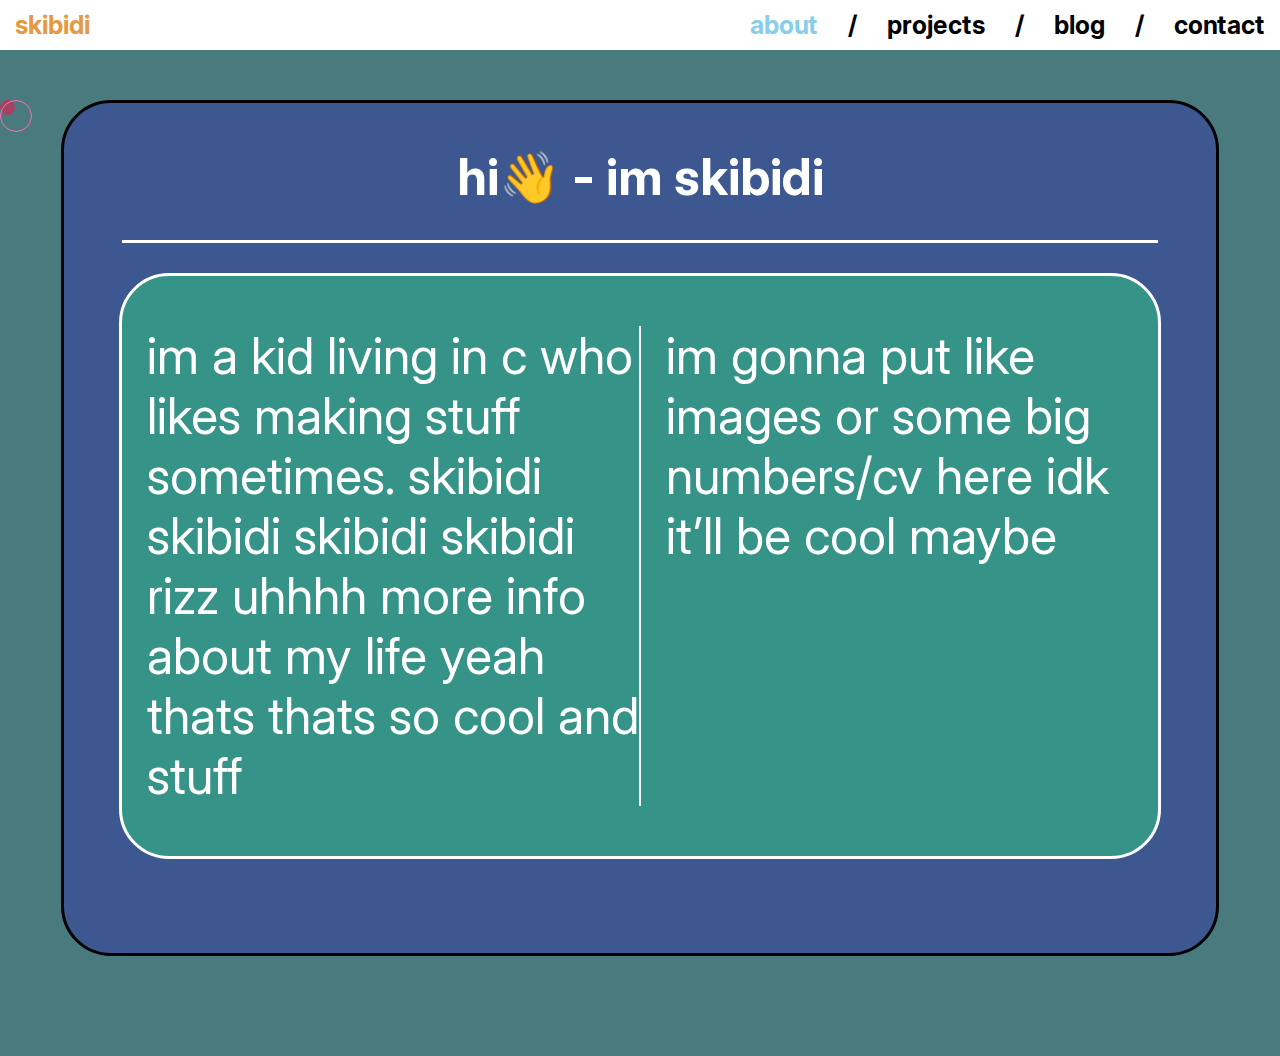
<file: index.html>
<!DOCTYPE html>
<html lang="en">
    <head>
        <title>my personal website</title>
        <meta charset="utf-8">
        <meta name="viewport" content="width=device-width, initial-scale=1.0">
        <meta name="view-transition" content="same-origin">
        <link rel="shortcut icon" type="image/x-icon"  href="/assets/favicon.ico">
        <link rel="icon" href="/assets/favicon-32x32.png">
        <link rel="stylesheet" href="styles.css">
        <script src="script.js"></script>
    </head>
    <div class="cursor-box">
      <div class="cursor" id="cursor"></div>
      <div class="cursor-outline" id="cursor-outline"></div>
    </div>
    <body>
        <nav>
            <div class="nav-items">
            <a style="color: #E59940;" href="/">skibidi</a>
            </div>
            <div class="nav-items">
              <a href="/contact.html">contact</a>
              <a>/</a>
              <a href="/blog.html">blog</a>
              <a>/</a>
              <a href="/projects.html">projects</a>
              <a>/</a>
              <a style="color: #87CEEB"  href="/">about</a>
            </div>
        </nav>
        <div class="main-box">
            <h1>hi👋 - im skibidi</h1>
            <div class="divider"></div>
            <div class="side-box">
                <p class="about-me">im a kid living in c who likes making stuff sometimes. skibidi skibidi skibidi skibidi rizz uhhhh more info about my life yeah thats thats so cool and stuff</p>
                <p class="other-box">im gonna put like images or some big numbers/cv here idk it’ll be cool maybe</p>
            </div>
        </div>
    </body>
</html>
</file>
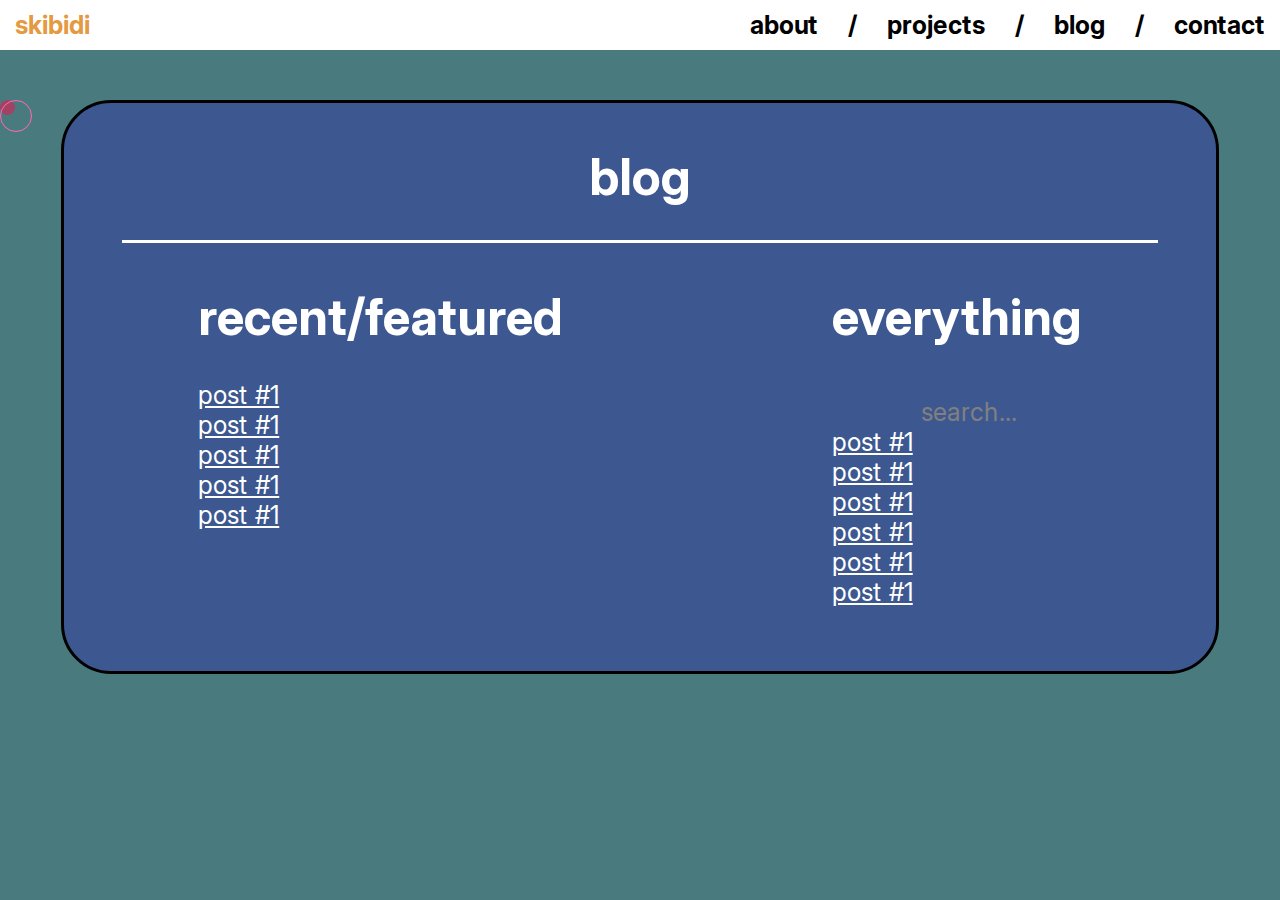
<file: blog/index.html>
<!DOCTYPE html>
<html lang="en">
    <head>
        <title>skibidi blog</title>
        <meta charset="utf-8">
        <meta name="viewport" content="width=device-width, initial-scale=1.0">
        <meta name="view-transition" content="same-origin">
        <link rel="stylesheet" href="/styles.css">
        <script src="/script.js"></script>
    </head>
    <div class="cursor" id="cursor"></div>
    <div class="cursor-outline" id="cursor-outline"></div>
    <body>
        <nav>
            <div class="nav-items">
            <a style="color: #E59940;" href="/">skibidi</a>
            </div>
            <div class="nav-items">
              <a href="/contact/index.html">contact</a>
              <a>/</a>
              <a href="/blog/index.html">blog</a>
              <a>/</a>
              <a href="/projects/index.html">projects</a>
              <a>/</a>
              <a href="/">about</a>
            </div>
        </nav>
        <div class="main-box">
            <h1>blog</h1>
            <div class="divider"></div>
            <div class="blog-box">
                <div class="featured">
                    <h1>recent/featured</h1>
                    <p><a href="">post #1</a></p>
                    <p><a href="">post #1</a></p>
                    <p><a href="">post #1</a></p>
                    <p><a href="">post #1</a></p>
                    <p><a href="">post #1</a></p>
                </div>
                <div class="everything">
                    <h1>everything</h1>
                    <p class="search">search...</p>
                    <p><a href="">post #1</a></p>
                    <p><a href="">post #1</a></p>
                    <p><a href="">post #1</a></p>
                    <p><a href="">post #1</a></p>
                    <p><a href="">post #1</a></p>
                    <p><a href="">post #1</a></p>
                </div>
            </div>
        </div>
    </body>
</html>
</file>
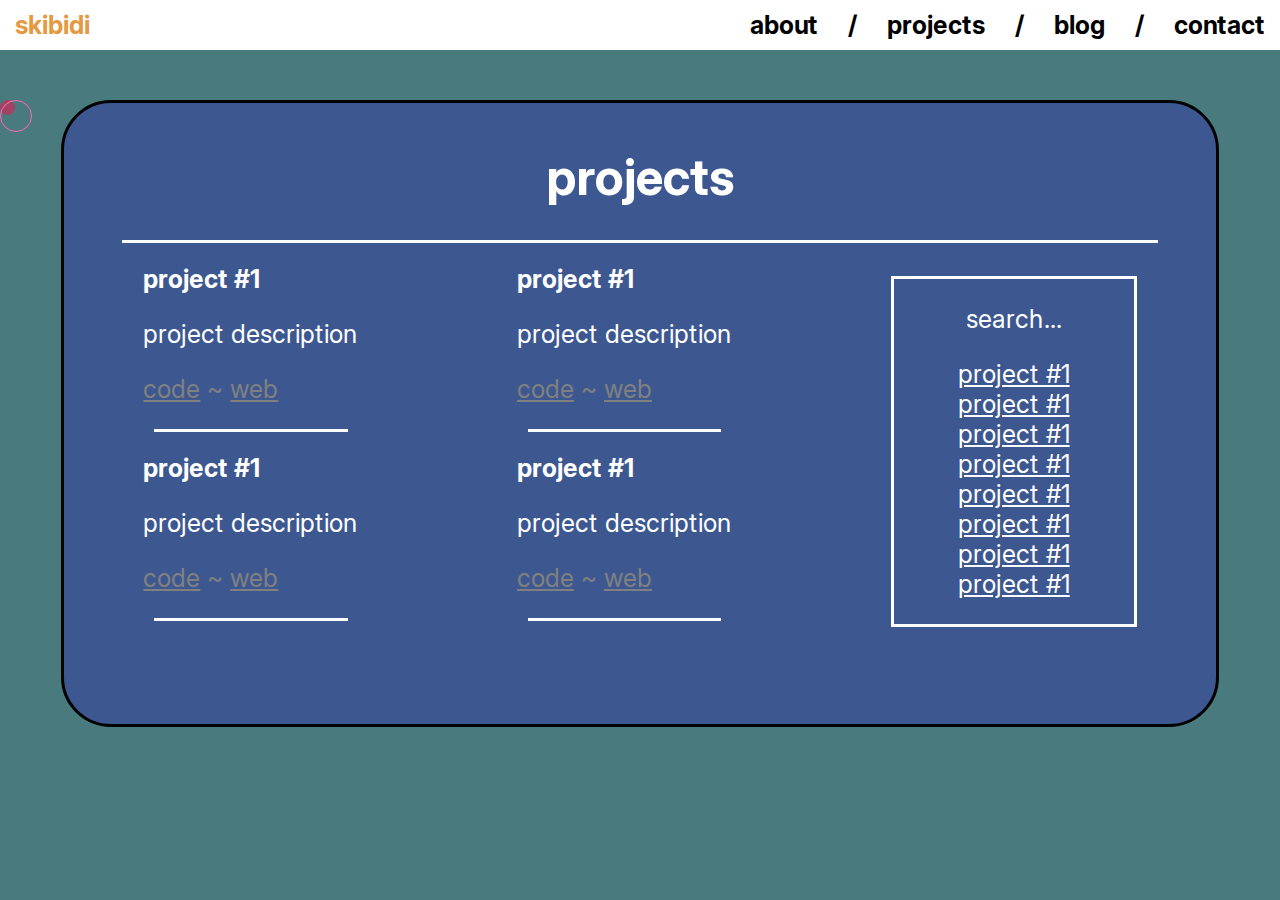
<file: projects/index.html>
<!DOCTYPE html>
<html lang="en">
    <head>
        <title>skibidi projects</title>
        <meta charset="utf-8">
        <meta name="viewport" content="width=device-width, initial-scale=1.0">
        <link rel="stylesheet" href="/styles.css">
        <meta name="view-transition" content="same-origin">
        <script src="/script.js"></script>
    </head>
    <div class="cursor" id="cursor"></div>
    <div class="cursor-outline" id="cursor-outline"></div>
    <body>
        <nav>
            <div class="nav-items">
            <a style="color: #E59940;" href="/">skibidi</a>
            </div>
            <div class="nav-items">
              <a href="/contact/index.html">contact</a>
              <a>/</a>
              <a href="/blog/index.html">blog</a>
              <a>/</a>
              <a href="/projects/index.html">projects</a>
              <a>/</a>
              <a href="/">about</a>
            </div>
        </nav>
        <div class="main-box">
            <h1>projects</h1>
            <div class="divider"></div>
            <div class="project-box">
                <div class="project-column">
                    <div class="project">
                        <h2>project #1</h2>
                        <p>project description</p>
                        <p class="project-links"><a class="project-link" href="">code</a> ~ <a class="project-link" href="">web</a></p>
                        <div class="divider"></div>
                    </div>
                    <div class="project">
                        <h2>project #1</h2>
                        <p>project description</p>
                        <p class="project-links"><a class="project-link" href="">code</a> ~ <a class="project-link" href="">web</a></p>
                        <div class="divider"></div>
                    </div>
                </div>
                <div class="project-column">
                    <div class="project">
                        <h2>project #1</h2>
                        <p>project description</p>
                        <p class="project-links"><a class="project-link" href="">code</a> ~ <a class="project-link" href="">web</a></p>
                        <div class="divider"></div>
                    </div>
                    <div class="project">
                        <h2>project #1</h2>
                        <p>project description</p>
                        <p class="project-links"><a class="project-link" href="">code</a> ~ <a class="project-link" href="">web</a></p>
                        <div class="divider"></div>
                    </div>
                </div>
                <div class="all-projects">
                    <p>search...</p>
                    <ul>
                        <li><a href="">project #1</a></li>
                        <li><a href="">project #1</a></li>
                        <li><a href="">project #1</a></li>
                        <li><a href="">project #1</a></li>
                        <li><a href="">project #1</a></li>
                        <li><a href="">project #1</a></li>
                        <li><a href="">project #1</a></li>
                        <li><a href="">project #1</a></li>
                    </ul>
                </div>
            </div>
        </div>
    </body>
</html>
</file>
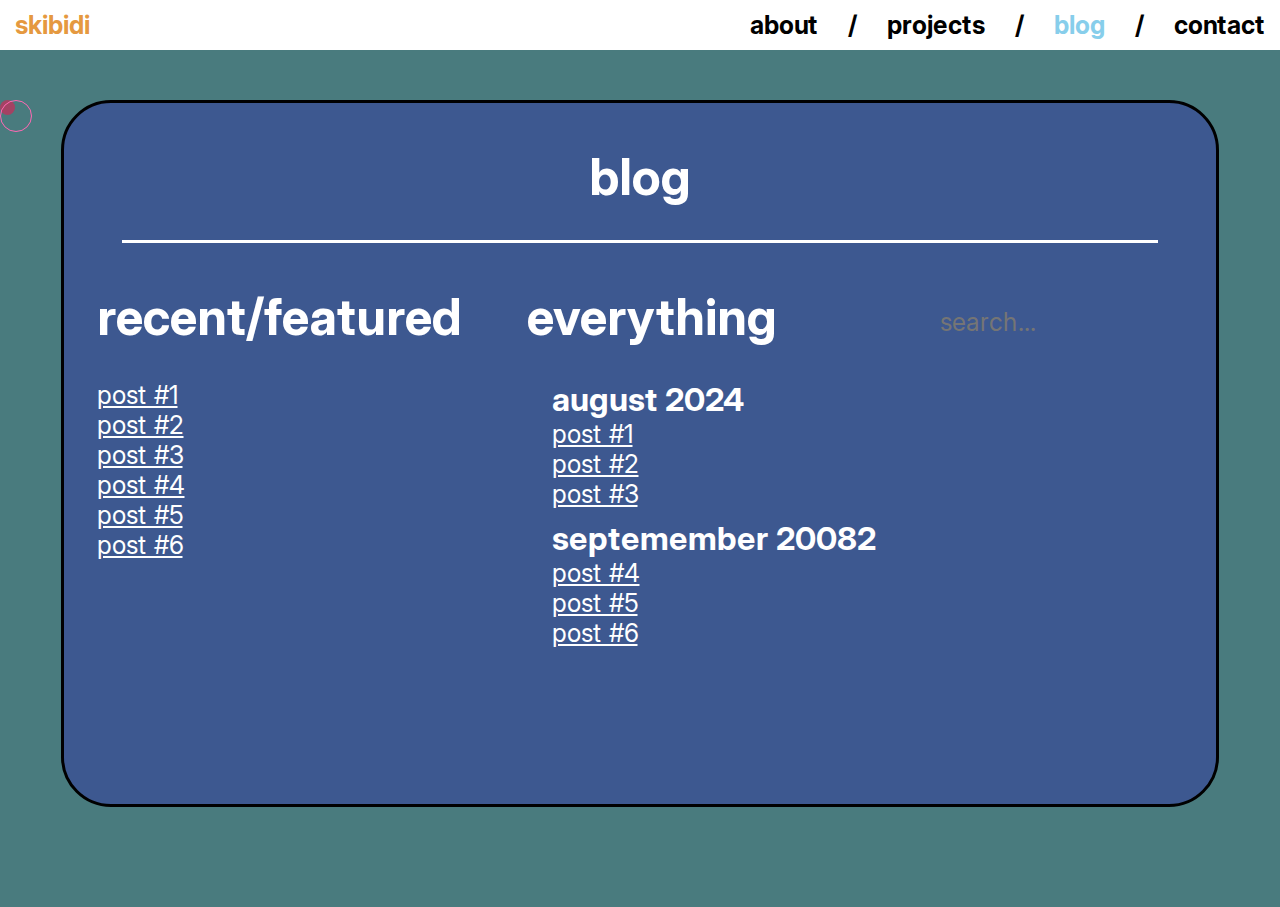
<file: blog.html>
<!DOCTYPE html>
<html lang="en">
    <head>
        <title>my personal website</title>
        <meta charset="utf-8">
        <meta name="viewport" content="width=device-width, initial-scale=1.0">
        <meta name="view-transition" content="same-origin">
        <link rel="shortcut icon" type="image/x-icon"  href="/assets/favicon.ico">
        <link rel="icon" href="/assets/favicon-32x32.png">
        <link rel="stylesheet" href="styles.css">
        <script src="script.js"></script>
    </head>
    <div class="cursor-box">
      <div class="cursor" id="cursor"></div>
      <div class="cursor-outline" id="cursor-outline"></div>
    </div>
    <body>
        <nav>
            <div class="nav-items">
            <a style="color: #E59940;" href="/">skibidi</a>
            </div>
            <div class="nav-items">
              <a href="/contact.html">contact</a>
              <a>/</a>
              <a style="color: #87CEEB" href="/blog.html">blog</a>
              <a>/</a>
              <a href="/projects.html">projects</a>
              <a>/</a>
              <a href="/">about</a>
            </div>
        </nav>
        <div class="main-box">
            <h1>blog</h1>
            <div class="divider"></div>
            <div class="blog-box">
                <div class="featured">
                    <h1>recent/featured</h1>
                    <p><a href="/articles/article.html">post #1</a></p>
                    <p><a href="">post #2</a></p>
                    <p><a href="">post #3</a></p>
                    <p><a href="">post #4</a></p>
                    <p><a href="">post #5</a></p>
                    <p><a href="">post #6</a></p>
                </div>
                <div class="everything">
                    <div class="top-bar">
                        <h1>everything</h1>
                        <input type="text" id="blog-search" placeholder="search...">
                    </div>
                    <div class="post-box" id="post-box">
                        <p id="first-post-date">august 2024</p>
                        <p class="blog"><a href="">post #1</a></p>
                        <p class="blog"><a href="">post #2</a></p>
                        <p class="blog"><a href="">post #3</a></p>
                        <p class="post-date">septemember 20082</p>
                        <p class="blog"><a href="">post #4</a></p>
                        <p class="blog"><a href="">post #5</a></p>
                        <p class="blog"><a href="">post #6</a></p>

                    </div>
                </div>
            </div>
        </div>
    </body>
</html>
</file>
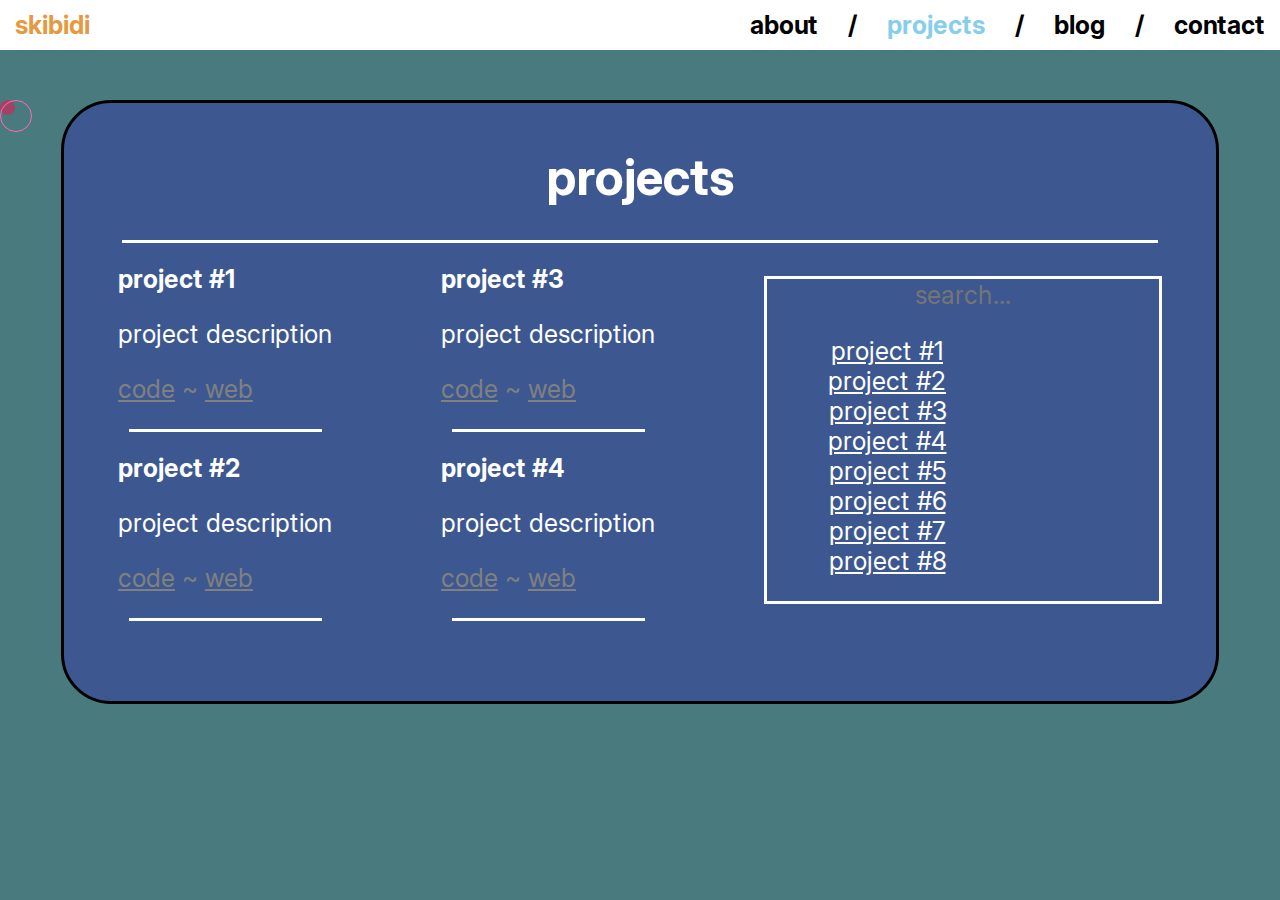
<file: projects.html>
<!DOCTYPE html>
<html lang="en">
    <head>
        <title>my personal website</title>
        <meta charset="utf-8">
        <meta name="viewport" content="width=device-width, initial-scale=1.0">
        <meta name="view-transition" content="same-origin">
        <link rel="shortcut icon" type="image/x-icon"  href="/assets/favicon.ico">
        <link rel="icon" href="/assets/favicon-32x32.png">
        <link rel="stylesheet" href="styles.css">
        <script src="script.js"></script>
    </head>
    <div class="cursor-box">
      <div class="cursor" id="cursor"></div>
      <div class="cursor-outline" id="cursor-outline"></div>
    </div>
    <body>
        <nav>
            <div class="nav-items">
            <a style="color: #E59940;" href="/">skibidi</a>
            </div>
            <div class="nav-items">
              <a href="/contact.html">contact</a>
              <a>/</a>
              <a href="/blog.html">blog</a>
              <a>/</a>
              <a style="color: #87CEEB" href="/projects.html">projects</a>
              <a>/</a>
              <a href="/">about</a>
            </div>
        </nav>
        <div class="main-box">
            <h1>projects</h1>
            <div class="divider"></div>
            <div class="project-box">
                <div class="project-column">
                    <div class="featured-project">
                        <h2>project #1</h2>
                        <p>project description</p>
                        <p class="project-links"><a class="project-link" href="">code</a> ~ <a class="project-link" href="">web</a></p>
                        <div class="divider"></div>
                    </div>
                    <div class="featured-project">
                        <h2>project #2</h2>
                        <p>project description</p>
                        <p class="project-links"><a class="project-link" href="">code</a> ~ <a class="project-link" href="">web</a></p>
                        <div class="divider"></div>
                    </div>
                </div>
                <div class="project-column">
                    <div class="featured-project">
                        <h2>project #3</h2>
                        <p>project description</p>
                        <p class="project-links"><a class="project-link" href="">code</a> ~ <a class="project-link" href="">web</a></p>
                        <div class="divider"></div>
                    </div>
                    <div class="featured-project">
                        <h2>project #4</h2>
                        <p>project description</p>
                        <p class="project-links"><a class="project-link" href="">code</a> ~ <a class="project-link" href="">web</a></p>
                        <div class="divider"></div>
                    </div>
                </div>
                <div class="all-projects">
                    <input type="text" id="projects-search" placeholder="search...">
                    <ul id="projects-list">
                        <li class="project"><a href="">project #1</a></li>
                        <li class="project"><a href="">project #2</a></li>
                        <li class="project"><a href="">project #3</a></li>
                        <li class="project"><a href="">project #4</a></li>
                        <li class="project"><a href="">project #5</a></li>
                        <li class="project"><a href="">project #6</a></li>
                        <li class="project"><a href="">project #7</a></li>
                        <li class="project"><a href="">project #8</a></li>
                        <li class="project"><a href="">project #9</a></li>
                        <li class="project"><a href="">project #10</a></li>

                    </ul>
                </div>
            </div>
        </div>
    </body>
</html>
</file>
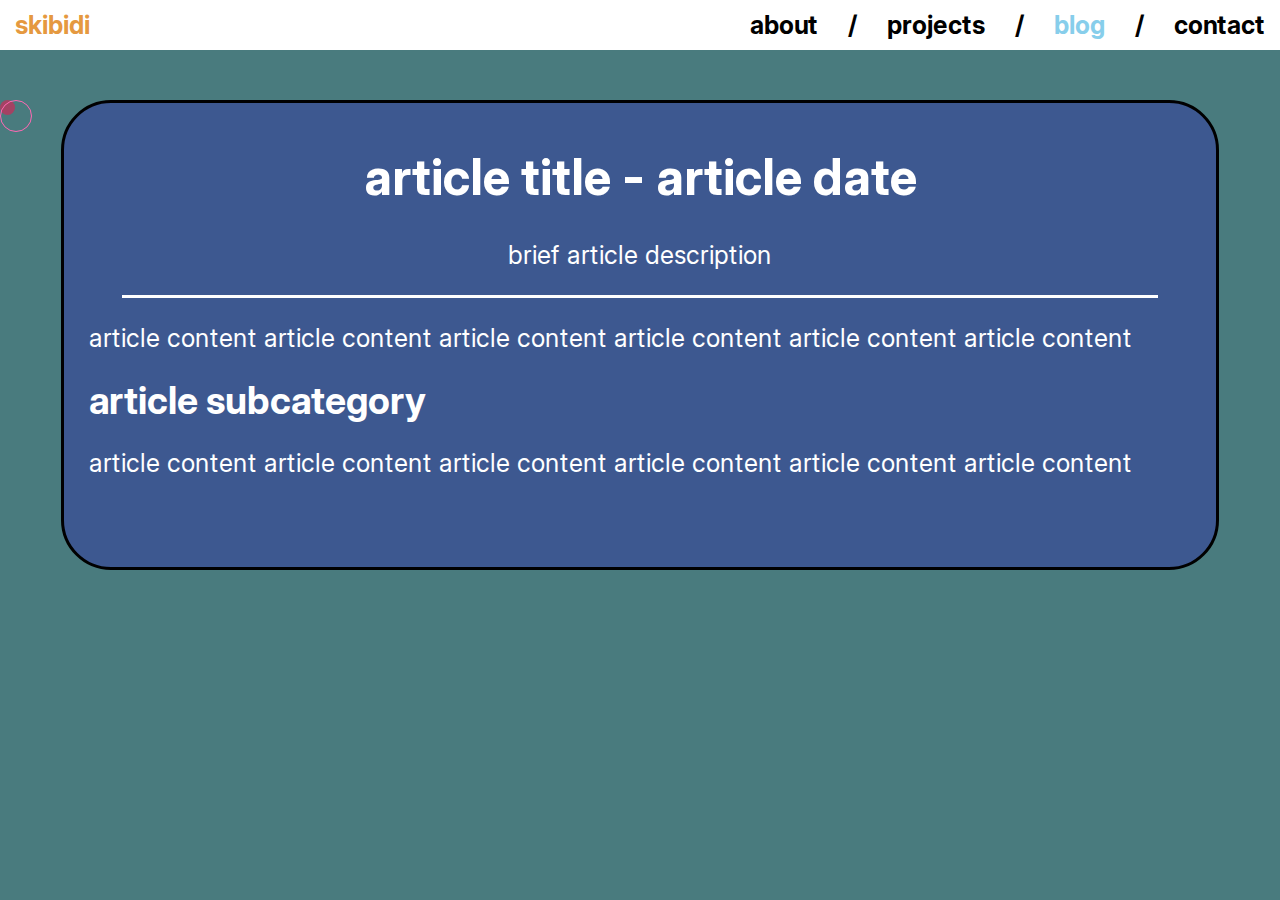
<file: articles/article.html>
<!DOCTYPE html>
<html lang="en">
    <head>
        <title>article title</title>
        <meta charset="utf-8">
        <meta name="viewport" content="width=device-width, initial-scale=1.0">
        <meta name="view-transition" content="same-origin">
        <link rel="shortcut icon" type="image/x-icon"  href="/assets/favicon.ico">
        <link rel="icon" hfref="/assets/favicon-32x32.png">
        <link rel="stylesheet" href="/styles.css">
        <script src="/script.js"></script>
    </head>
    <div class="cursor-box">
      <div class="cursor" id="cursor"></div>
      <div class="cursor-outline" id="cursor-outline"></div>
    </div>
    <body>
        <nav>
            <div class="nav-items">
            <a style="color: #E59940;" href="/">skibidi</a>
            </div>
            <div class="nav-items">
              <a href="/contact.html">contact</a>
              <a>/</a>
              <a style="color: #87CEEB" href="/blog.html">blog</a>
              <a>/</a>
              <a href="/projects.html">projects</a>
              <a>/</a>
              <a href="/">about</a>
            </div>
        </nav>
        <div class="main-box">
            <h1>article title - article date</h1>
            <p class="description">brief article description</p>
            <div class="divider"></div>
            <p class="article-content">article content article content article content article content article content article content</p>
            <h1 class="article-category">article subcategory</h1>
            <p class="article-content">article content article content article content article content article content article content</p>
            </div>
        </div>
    </body>
</html>
</file>
<file: styles.css>
/* main styling for all pages */

@font-face {
    font-family: 'Inter';
    src: url('/assets/InterVariable.ttf');
}

@keyframes click {
    0% {
        background-color: aqua;
        transform: scale(0.25);
    }
    100% {
        background-color: rgba(255, 10, 71, 0.5);
        transform: scale(1);
    }
}

@keyframes fadeIn {
    0% {
        opacity: 0;
    }
    100% {
        opacity: 1;
    }
}

* {
    cursor: none;
    font-family: 'Inter';
    font-size: 25px;
    color: white;
}

body {
    background-color: #497B7E;
    margin: 0;
    padding: 0;
    animation: fadeIn ease-in 0.25s;
}

.main-box {
    background-color: rgba(49, 53, 161, 0.5);
    margin: 100px auto;
    width: 90%;
    height: 80%;
    border-radius: 50px;
    border: 3px solid black;
    padding-bottom: 5%;
    animation: fadeIn ease-in 0.5s;
}

h1 {
    color: white;
    padding-top: 10px;
    text-align: center;
    font-size: 2rem;
    animation: fadeIn ease-in 0.75s;

}

p {
    animation: fadeIn ease-in 0.75s;
}

.cursor-outline {
    z-index: 9999;
    position: absolute;
    height: 30px;
    width: 30px;
    border-radius: 50%;
    border: 1px hotpink solid;
    transition: all 200ms ease-out;
    pointer-events: none;
}

.cursor {
    z-index: 9999;
    position: absolute;
    height: 15px;
    width: 15px;
    border-radius: 50%;
    background-color: rgba(255, 10, 71, 0.5);
    pointer-events: none;
    transition: transform 0.1s ease;
    transform-origin: center;
}

.cursor-animation {
    animation-name: click;
    animation-duration: 0.5s;
}

nav {
    z-index: 1000;
    top: 0;
    display: flex;
    justify-content: space-between;
    width: 100%;
    height: 50px;
    position: fixed;
    margin: 0;
    padding: 0;
    background-color: rgb(255, 255, 255);
    font-weight: bold;
}

.nav-items {
    height: 100%;
}

nav a {
    display: flex;
    align-items: center;
    margin: 0 5px;
    padding: 0 10px;
    height: 100%;
    float: right;
    color: black;
}

nav a:link, nav a:visited {
    color: black;
    text-decoration: none;
}

a:hover {
    background-color: aquamarine;
    color: blue;
}

.divider {
    width: 90%;
    margin: auto;
    border-bottom: 3px solid white;
}

ul {
    list-style-type: none;
}

li {
    align-self: center;
    margin-right: 40px;
    padding: 0;
}

/* about page styling */

.side-box {
    background-color: rgba(54, 147, 136, 1);
    margin: 30px auto;
    width: 90%;
    height: 80%;
    border-radius: 50px;
    border: 3px solid white;
    display: flex;
    justify-content: space-evenly;
    animation: fadeIn ease-in 0.75s;
}

.about-me {
    border-right: 2px solid white;
}

.about-me, .other-box {
    color: white;
    font-size: 2rem;
    margin-left: 25px;
    flex-basis: 50%;
}

/* projects page styling */

.project-box {
    display: flex;
    justify-content: space-around;
}

.all-projects {
    margin: 33.2px 0;
    text-align: center;
    border: 3px solid white;
}

.all-projects ul {
    width: 200px;
    height: 240px;
    overflow-y: auto;
}

.project-links, .project-links a{
    color: gray;
}

.featured-project p {
    font-size: 25px;
}

#projects-search {
    background-color: rgba(0, 0, 0, 0);
    border: none;
}

::placeholder {
    text-align: center;
}

/* blogs page styling */

.blog-box {
    display: flex;
    justify-content: space-around;
}

.post-box {
    padding: 0 25px;
    height: 40vh;
    overflow-y: auto;
}

.blog-box p, .everything p {
    margin: 0;
}

.search {
    text-align: center;
    color: gray;
    padding-left: 25px;
    padding-top: 17px;
}

.post-date, #first-post-date {
    font-weight: bold;
    font-size: 1.3rem;
    padding-top: 10px;
}

#first-post-date {
    padding-top: 0px;
}

.top-bar {
    display: flex;
    align-items: center;
}

#blog-search {
    margin-top: 20px;
    margin-left: 15px;
    background: none;
    border: none;
}

/* contact page styling */

.message {
    text-align: center;
}

/* article styling */

.description {
    text-align: center;
}

.article-content {
    padding-left: 25px;
}

.article-category {
    font-size: 1.5rem;
    text-align: left;
    padding-left: 25px;
    padding-top: 0px;
}
</file>
